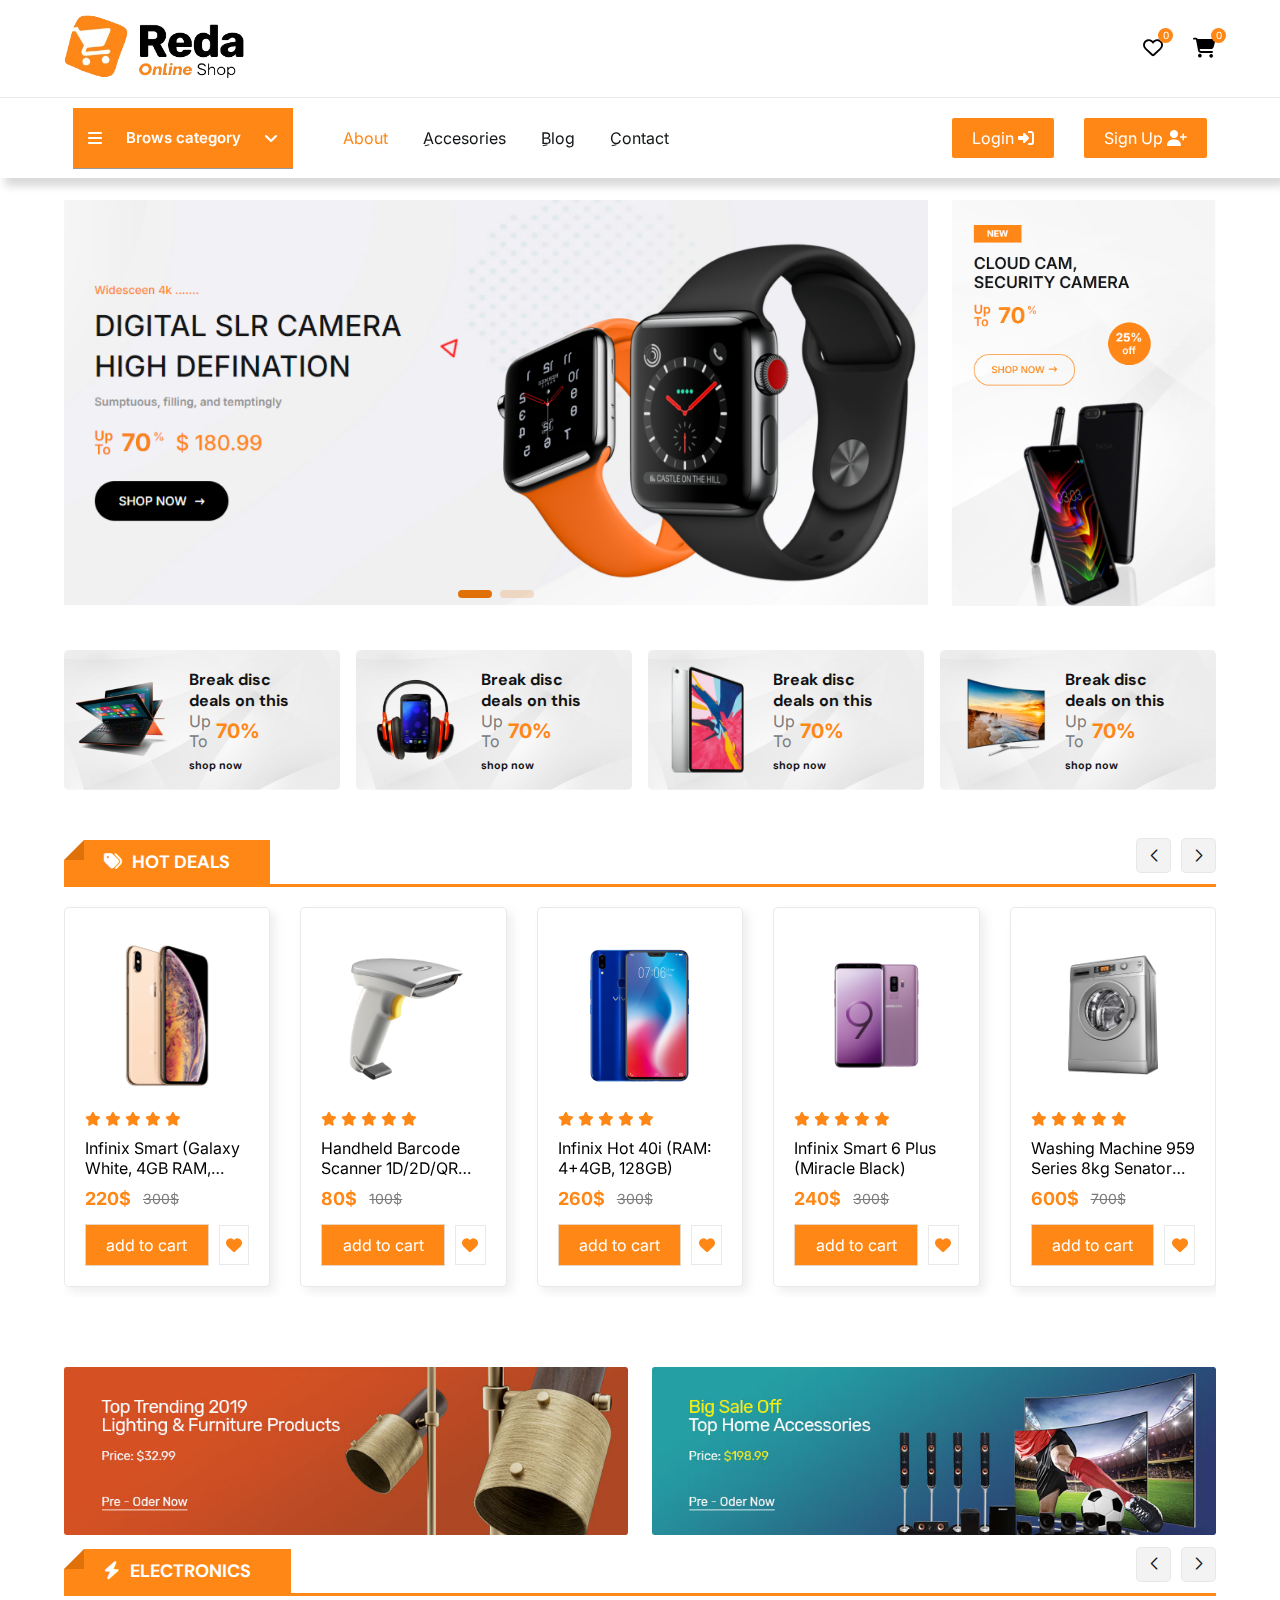
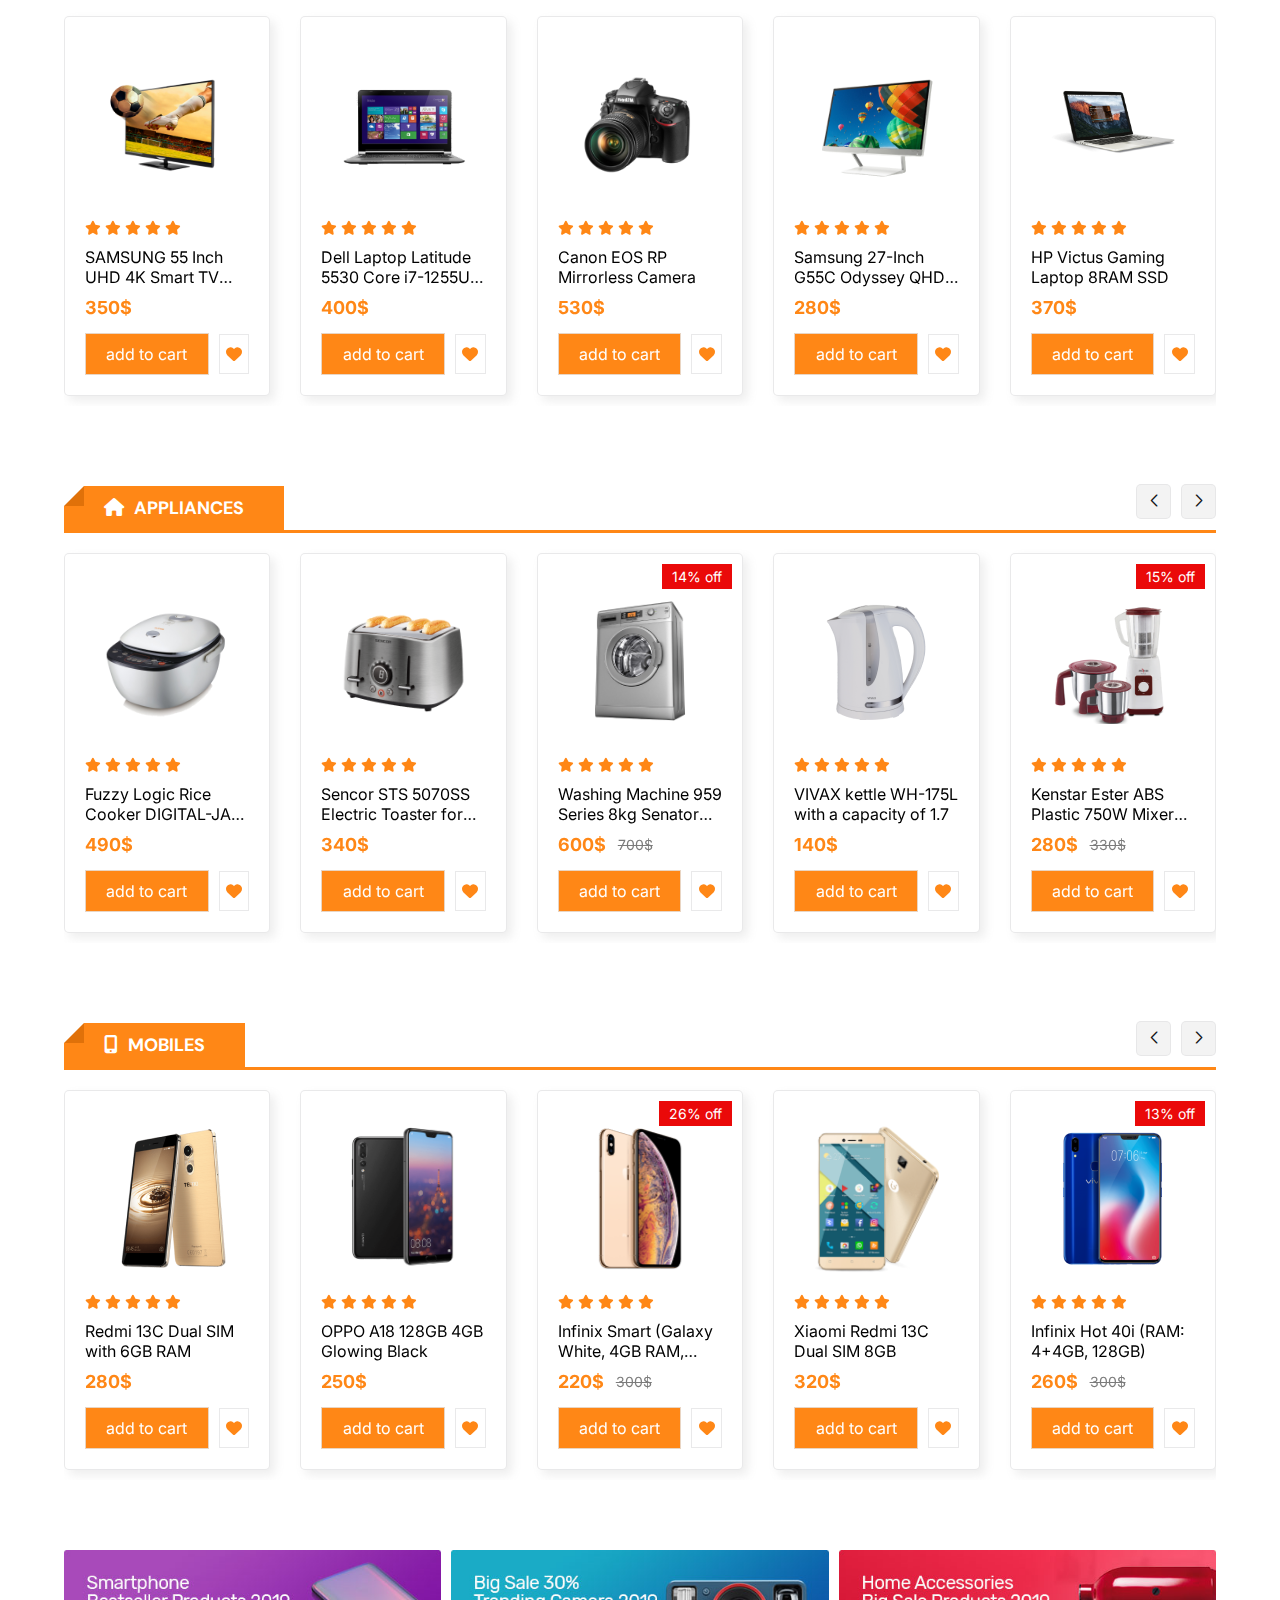
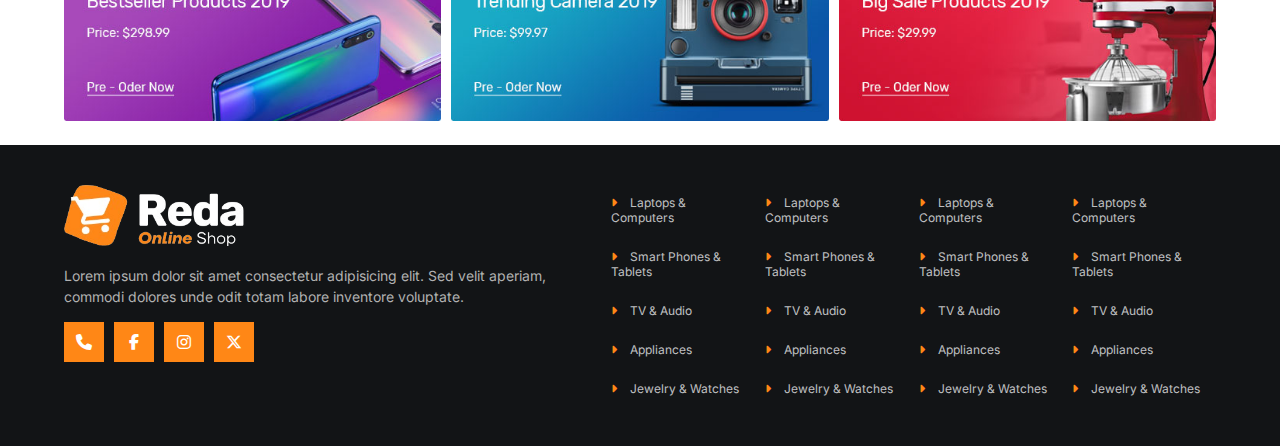
<file: index.html>
<!DOCTYPE html>
<html lang="en">
  <head>
    <meta charset="UTF-8" />
    <meta name="viewport" content="width=device-width, initial-scale=1.0" />
    <title>Reda</title>
 
    <!-- page icon -->
    <link rel="icon" href="img/icon.png" />
    <!-- font awsom -->
    <link
      rel="stylesheet"
      href="https://cdnjs.cloudflare.com/ajax/libs/font-awesome/6.7.2/css/all.min.css"
    />
    <!-- swiper css link -->
    <link rel="stylesheet" href="https://cdn.jsdelivr.net/npm/swiper@11/swiper-bundle.min.css" />
   <!-- file css -->
   <link rel="stylesheet" href="css/style.css" />
  </head>
  <body>
    <header>
      <div class="top_header">
        <div class="container">
          <a href="" class="logo"><img src="img/logo.png" alt="" /></a>
   
          <div class="header_icons">
            <div class="icon">
              <i class="fa-regular fa-heart"></i>
              <span class="count count_favourit"> 0 </span>
            </div>
            <div class="icon">
              <i class="fa-solid fa-cart-shopping" onclick="open_close_Cart()"></i>
              <span class="count count_item_header">0</span>
            </div>
          </div>
        </div>
      </div>
      <div class="bottom_header">
        <div class="container">
          <nav class="nav">
            <span class="open_menu" onclick="openCloseMenu()">
              <i class="fa-solid fa-bars"></i>
            </span>
            <div class="category_nav">
              <div class="category_btn" onclick="categoryNavList()">
                <i class="fa-solid fa-bars"></i>
                <p>Brows category</p>
                <i class="fa-solid fa-angle-down"></i>
              </div>
              <div class="category_nav_list">
                <a href="#">Electronics</a>
                <a href="#">Clothing</a>
                <a href="#">Home & Garden</a>
                <a href="#">Sports & Outdoors</a>
                <a href="#">Books & Stationery</a>
                <a href="#">Furniture & Home Decor</a>
                <a href="#">Toys & Hobbies</a>
              </div>
            </div>
            <ul class="nav_link">
              <span class="close_menu" onclick="openCloseMenu()">
                <i class="fa-solid fa-times"></i>
              </span>
              <li class="active"><a href="#">About</a></li>
              <li><a href="#">ِAccesories</a></li>
              <li><a href="#">ِBlog</a></li>
              <li><a href="#">ِContact</a></li>
            </ul>
          </nav>
          <div class="btns login_singup">
            <a href="#" class="btn"
              >Login <i class="fa-solid fa-right-to-bracket"></i
            ></a>
            <a href="#" class="btn"
              >Sign up <i class="fa-solid fa-user-plus"></i
            ></a>
          </div>
        </div>
      </div>
    </header>
<div class="slider">
  <div class="container">
    <div class="slide-swp mySwiper">
      <div class="swiper-wrapper">
        <div class="swiper-slide">
          <a href="#">

            <img src="img/banner_home1.png" alt="">
          </a>
        </div>
        <div class="swiper-slide">
          <a href="#">
            <img src="img/banner_home2.png" alt="">
          </a>
        </div>
       
      </div>
      <div class="swiper-pagination"></div>
    </div>
    <div class="banner_2">
      <a href="#">
        <img src="img/banner_home3.png" alt="">
      </a>
    </div>
    </div>
  </div>
</div>
  <div class="cart">
    <div class="top_card">
      <h3>cart Items: <span class="Count_item_cart">0</span></h3>
      <span class="close_cart" onclick="open_close_Cart()"><i class="fa-solid fa-delete-left"></i></span>
    </div>
    <div class="item_in_cart" id="cart_items">
  

    </div>
    <div class="bottom_cart">
      <div class="total">
        <p>
          subT:
        </p>
        <p class="price_cart_total">0$</p>
      </div>
      <div class="button_cart">
        <a href="" class="btn_cart btn">checkout</a>
        <span class="btn_cart trans_bg btn" onclick="open_close_Cart()">shop More</span>
      </div>
    </div>
  </div>
    <div class="banner_4">
      <div class="container">
        <div class="box">
          <a href="#" class="link_btn">
            <img src="img/banner3_1.png" alt="" />
            <div class="text">
              <h5>Break disc</h5>
              <h5>deals on this</h5>
              <div class="sale">
                <p>Up <br />To</p>
                <span>70%</span>
              </div>
              <h6>shop now</h6>
            </div>
          </a>
        </div>
        <div class="box">
          <a href="#" class="link_btn">
            <img src="img/banner3_3.png" alt="" />
            <div class="text">
              <h5>Break disc</h5>
              <h5>deals on this</h5>
              <div class="sale">
                <p>Up <br />To</p>
                <span>70%</span>
              </div>
              <h6>shop now</h6>
            </div>
          </a>
        </div>
        <div class="box">
          <a href="#" class="link_btn">
            <img src="img/banner3_2.png" alt="" />
            <div class="text">
              <h5>Break disc</h5>
              <h5>deals on this</h5>
              <div class="sale">
                <p>Up <br />To</p>
                <span>70%</span>
              </div>
              <h6>shop now</h6>
            </div>
          </a>
        </div>
        <div class="box">
          <a href="#" class="link_btn">
            <img src="img/banner3_4.png" alt="" />
            <div class="text">
              <h5>Break disc</h5>
              <h5>deals on this</h5>
              <div class="sale">
                <p>Up <br />To</p>
                <span>70%</span>
              </div>
              <h6>shop now</h6>
            </div>
          </a>
        </div>
      </div>
    </div>
    <div class="slider_products slide">
      <div class="container">
        <div class="slide_product mySwiper">
          <div class="top_slide">
            <h2>
              <i class="fa-solid fa-tags"></i>Hot Deals
            </h2>
          </div>
          <div class="products swiper-wrapper" id="swiper_item_sale">
 

          </div>
          <div class="swiper-button-next btn_Swip"></div>
          <div class="swiper-button-prev btn_Swip"></div>
        </div>
      </div>
    </div>
    <div class="banners">
      <div class="container">
        <div class="banners_box banner2_img">
          <a href="#" class="box"><img src="img/banner_box4.jpg" alt=""></a>
          <a href="#" class="box"><img src="img/banner_box5.jpg" alt=""></a>
        </div>
      </div>
    </div>
    <div class="slider_products slide">
      <div class="container">
        <div class="slide_product mySwiper">
          <div class="top_slide">
            <h2>
              <i class="fa-solid fa-bolt"></i>electronics
            </h2>
          </div>
          <div class="products swiper-wrapper" id="electronique_item">
 

          </div>
          <div class="swiper-button-next btn_Swip"></div>
          <div class="swiper-button-prev btn_Swip"></div>
        </div>
      </div>
    </div>
    <div class="slider_products slide">
      <div class="container">
        <div class="slide_product mySwiper">
          <div class="top_slide">
            <h2>
              <i class="fa-solid fa-house"></i>appliances
            </h2>
          </div>
          <div class="products swiper-wrapper" id="appliances_item">
 

          </div>
          <div class="swiper-button-next btn_Swip"></div>
          <div class="swiper-button-prev btn_Swip"></div>
        </div>
      </div>
    </div>
    <div class="slider_products slide">
      <div class="container">
        <div class="slide_product mySwiper">
          <div class="top_slide">
            <h2>
              <i class="fa-solid fa-mobile-screen-button"></i>mobiles
            </h2>
          </div>
          <div class="products swiper-wrapper" id="mobiles_item">
 

          </div>
          <div class="swiper-button-next btn_Swip"></div>
          <div class="swiper-button-prev btn_Swip"></div>
        </div>
      </div>
    </div>
    <div class="banners">
      <div class="container">
        <div class="banners_box banner_3_img">
          <a href=""><img src="img/banner_box1.jpg" alt=""></a>
          <a href=""><img src="img/banner_box2.jpg" alt=""></a>
          <a href=""><img src="img/banner_box3.jpg" alt=""></a>
        </div>
      </div>
    </div>
    <footer>
      <div class="container">
        <div class="big_row">
          <img class="logo_footer" src="img/white_logo.png" alt="">
         <p>

          Lorem ipsum dolor sit amet consectetur adipisicing elit. Sed velit aperiam, commodi dolores unde odit totam labore inventore voluptate.
         </p>
         <div class="icons_footer">
          <a href="#"><i class="fa-solid fa-phone"></i></a>
          <a href="#"><i class="fa-brands fa-facebook-f"></i></a>
          <a href="#"><i class="fa-brands fa-instagram"></i></a>
          <a href="#"><i class="fa-brands fa-x-twitter"></i></a>
         </div>
        </div>
        <div class="row">
          <h4>

          </h4>
          <div class="links">
            <a href="#"><i class="fa-solid fa-caret-right"></i> Laptops & Computers</a>
            <a href="#"><i class="fa-solid fa-caret-right"></i> Smart Phones & Tablets</a>
            <a href="#"><i class="fa-solid fa-caret-right"></i> TV & Audio</a>
            <a href="#"><i class="fa-solid fa-caret-right"></i> Appliances</a>
            <a href="#"><i class="fa-solid fa-caret-right"></i> Jewelry & Watches</a>
        </div>
        
        </div>
        <div class="row">
          <h4>

          </h4>
          <div class="links">
            <a href="#"><i class="fa-solid fa-caret-right"></i> Laptops & Computers</a>
            <a href="#"><i class="fa-solid fa-caret-right"></i> Smart Phones & Tablets</a>
            <a href="#"><i class="fa-solid fa-caret-right"></i> TV & Audio</a>
            <a href="#"><i class="fa-solid fa-caret-right"></i> Appliances</a>
            <a href="#"><i class="fa-solid fa-caret-right"></i> Jewelry & Watches</a>
        </div>
        
        </div>
        <div class="row">
          <h4>

          </h4>
          <div class="links">
            <a href="#"><i class="fa-solid fa-caret-right"></i> Laptops & Computers</a>
            <a href="#"><i class="fa-solid fa-caret-right"></i> Smart Phones & Tablets</a>
            <a href="#"><i class="fa-solid fa-caret-right"></i> TV & Audio</a>
            <a href="#"><i class="fa-solid fa-caret-right"></i> Appliances</a>
            <a href="#"><i class="fa-solid fa-caret-right"></i> Jewelry & Watches</a>
        </div>
        
        </div>
        <div class="row">
          <h4>

          </h4>
          <div class="links">
            <a href="#"><i class="fa-solid fa-caret-right"></i> Laptops & Computers</a>
            <a href="#"><i class="fa-solid fa-caret-right"></i> Smart Phones & Tablets</a>
            <a href="#"><i class="fa-solid fa-caret-right"></i> TV & Audio</a>
            <a href="#"><i class="fa-solid fa-caret-right"></i> Appliances</a>
            <a href="#"><i class="fa-solid fa-caret-right"></i> Jewelry & Watches</a>
        </div>
        
        </div>
      </div>
    </footer>
   <!-- Swiper JS -->
   <script src="https://cdn.jsdelivr.net/npm/swiper@11/swiper-bundle.min.js"></script>

   
    <script src="js/swipper.js"></script>
    <script src="js/itemsHome.js"></script>
    <script src="js/main.js"></script>
  </body>
</html>
</file>
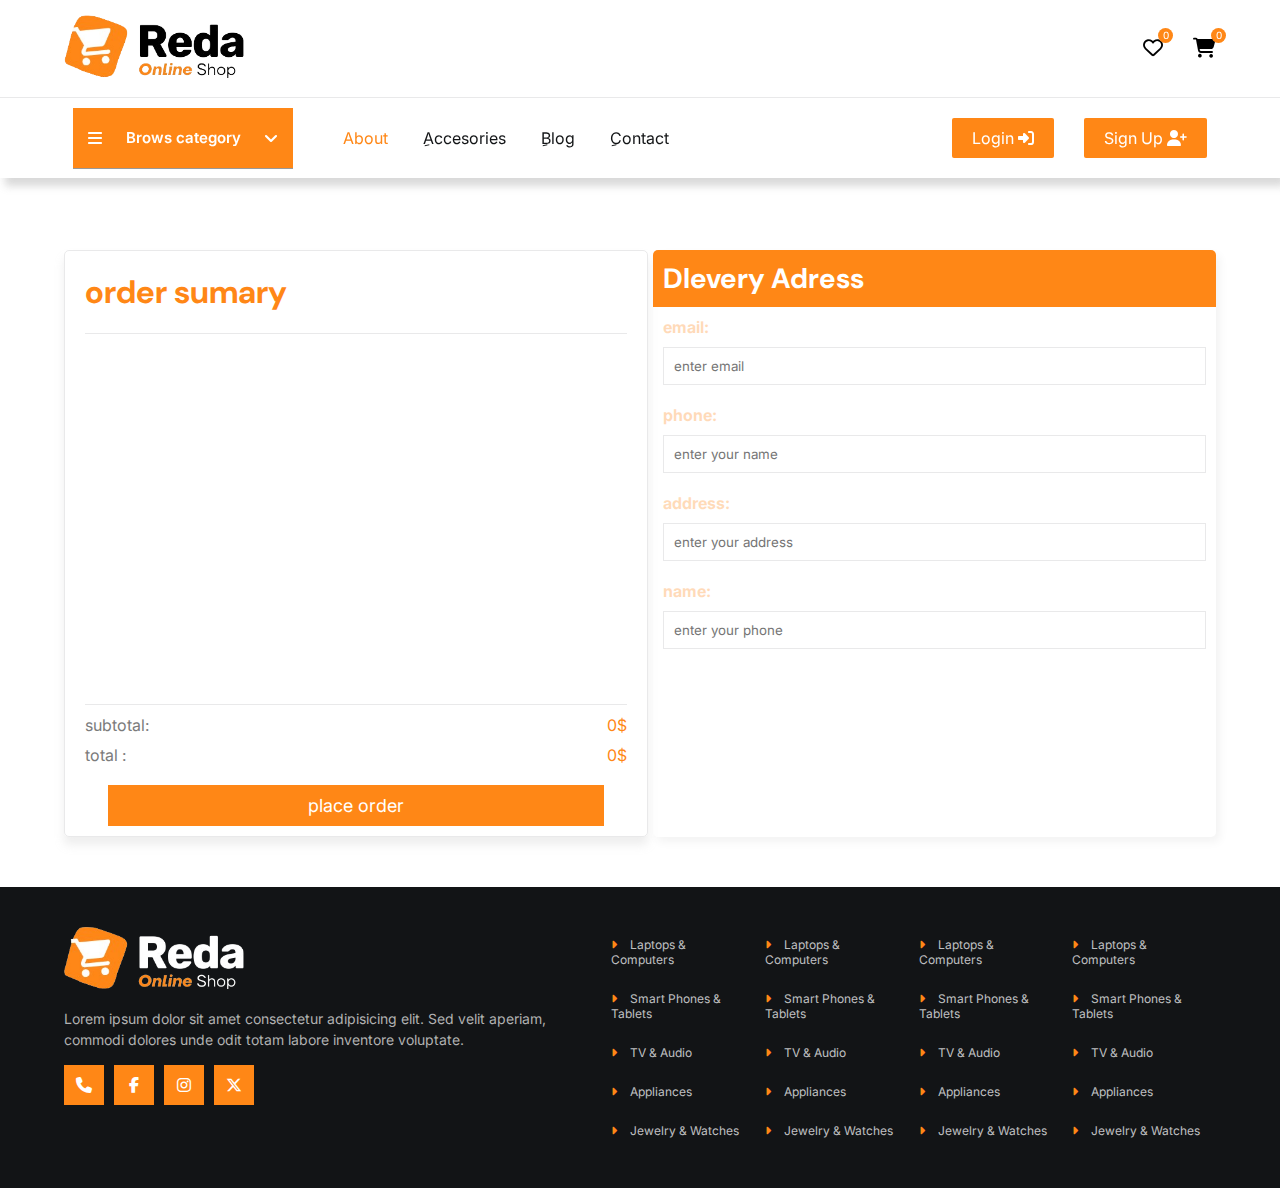
<file: checkout.html>
<!DOCTYPE html>
<html lang="en">
  <head>
    <meta charset="UTF-8" />
    <meta name="viewport" content="width=device-width, initial-scale=1.0" />
    <title>Reda</title>
 
    <!-- page icon -->
    <link rel="icon" href="img/icon.png" />
    <!-- font awsom -->
    <link
      rel="stylesheet"
      href="https://cdnjs.cloudflare.com/ajax/libs/font-awesome/6.7.2/css/all.min.css"
    />
    <!-- swiper css link -->
    <link rel="stylesheet" href="https://cdn.jsdelivr.net/npm/swiper@11/swiper-bundle.min.css" />
   <!-- file css -->
   <link rel="stylesheet" href="css/style.css" />
  </head>
  <body>
    <header>
      <div class="top_header">
        <div class="container">
          <a href="index.html" class="logo"><img src="img/logo.png" alt="" /></a>
   
          <div class="header_icons">
            <div class="icon">
              <i class="fa-regular fa-heart"></i>
              <span class="count count_favourit"> 0 </span>
            </div>
            <div class="icon">
              <i class="fa-solid fa-cart-shopping" onclick="open_close_Cart()"></i>
              <span class="count count_item_header">0</span>
            </div>
          </div>
        </div>
      </div>
      <div class="bottom_header">
        <div class="container">
          <nav class="nav">
            <span class="open_menu" onclick="openCloseMenu()">
              <i class="fa-solid fa-bars"></i>
            </span>
            <div class="category_nav">
              <div class="category_btn" onclick="categoryNavList()">
                <i class="fa-solid fa-bars"></i>
                <p>Brows category</p>
                <i class="fa-solid fa-angle-down"></i>
              </div>
              <div class="category_nav_list">
                <a href="#">Electronics</a>
                <a href="#">Clothing</a>
                <a href="#">Home & Garden</a>
                <a href="#">Sports & Outdoors</a>
                <a href="#">Books & Stationery</a>
                <a href="#">Furniture & Home Decor</a>
                <a href="#">Toys & Hobbies</a>
              </div>
            </div>
            <ul class="nav_link">
              <span class="close_menu" onclick="openCloseMenu()">
                <i class="fa-solid fa-times"></i>
              </span>
              <li class="active"><a href="#">About</a></li>
              <li><a href="#">ِAccesories</a></li>
              <li><a href="#">ِBlog</a></li>
              <li><a href="#">ِContact</a></li>
            </ul>
          </nav>
          <div class="btns login_singup">
            <a href="#" class="btn"
              >Login <i class="fa-solid fa-right-to-bracket"></i
            ></a>
            <a href="#" class="btn"
              >Sign up <i class="fa-solid fa-user-plus"></i
            ></a>
          </div>
        </div>
      </div>
    </header>


  <div class="cart">
    <div class="top_card">
      <h3>cart Items: <span class="Count_item_cart">0</span></h3>
      <span class="close_cart" onclick="open_close_Cart()"><i class="fa-solid fa-delete-left"></i></span>
    </div>
    <div class="item_in_cart" id="cart_items">
  

    </div>
    <div class="bottom_cart">
      <div class="total">
        <p>
          subT:
        </p>
        <p class="price_cart_total">0$</p>
      </div>
      <div class="button_cart">
        <a href="" class="btn_cart btn">checkout</a>
        <span class="btn_cart trans_bg btn" onclick="open_close_Cart()">shop More</span>
      </div>
    </div>
  </div>
  
<div class="checkout">
    <form id="form_contact" method="post" action="https://script.google.com/macros/s/AKfycbwe4yHgDk909-Ki-uvU6e826bdfofSaoh61CnL9RgIWaOFGkrE3_AYxncTvpcc86BGlOA/exec">
        <div class="container">
            <div class="ordersumary">
<h1>
    order sumary
</h1>
    <div class="items" id="checkout_items">


    </div>
    <div class="bottom_sumary">

    </div>
    <div class="shop_total">
        <p>
            subtotal:
        </p>
        <span class="subtotal_checkout">340$</span>
    </div>
   
    <div class="shop_total">
        <p>
            total :
        </p>
        <span class="subtotal_total">340$</span>
    </div>
    <div class="button_div">
        <button type="submit">place order</button>
    </div>

            </div>
            <div class="input_info">
<div class="address">
    <h2>dlevery adress</h2>
    <div class="inputs">
        <label for="">email:</label>
        <input type="text" id="email" name="email" required placeholder="enter email">
        <label for="">phone:</label>
        <input type="number" id="phone" name="phone" required placeholder="enter your name">
        <label for="">address:</label>
        <input id="address" name="address" required placeholder="enter your address">
        <label for="">name:</label>
        <input type="text" id="name" name="name" required placeholder="enter your phone">
    </div>
</div>
            </div>
        </div>
    </form>
</div>


    <footer>
      <div class="container">
        <div class="big_row">
          <img class="logo_footer" src="img/white_logo.png" alt="">
         <p>

          Lorem ipsum dolor sit amet consectetur adipisicing elit. Sed velit aperiam, commodi dolores unde odit totam labore inventore voluptate.
         </p>
         <div class="icons_footer">
          <a href="#"><i class="fa-solid fa-phone"></i></a>
          <a href="#"><i class="fa-brands fa-facebook-f"></i></a>
          <a href="#"><i class="fa-brands fa-instagram"></i></a>
          <a href="#"><i class="fa-brands fa-x-twitter"></i></a>
         </div>
        </div>
        <div class="row">
          <h4>

          </h4>
          <div class="links">
            <a href="#"><i class="fa-solid fa-caret-right"></i> Laptops & Computers</a>
            <a href="#"><i class="fa-solid fa-caret-right"></i> Smart Phones & Tablets</a>
            <a href="#"><i class="fa-solid fa-caret-right"></i> TV & Audio</a>
            <a href="#"><i class="fa-solid fa-caret-right"></i> Appliances</a>
            <a href="#"><i class="fa-solid fa-caret-right"></i> Jewelry & Watches</a>
        </div>
        
        </div>
        <div class="row">
          <h4>

          </h4>
          <div class="links">
            <a href="#"><i class="fa-solid fa-caret-right"></i> Laptops & Computers</a>
            <a href="#"><i class="fa-solid fa-caret-right"></i> Smart Phones & Tablets</a>
            <a href="#"><i class="fa-solid fa-caret-right"></i> TV & Audio</a>
            <a href="#"><i class="fa-solid fa-caret-right"></i> Appliances</a>
            <a href="#"><i class="fa-solid fa-caret-right"></i> Jewelry & Watches</a>
        </div>
        
        </div>
        <div class="row">
          <h4>

          </h4>
          <div class="links">
            <a href="#"><i class="fa-solid fa-caret-right"></i> Laptops & Computers</a>
            <a href="#"><i class="fa-solid fa-caret-right"></i> Smart Phones & Tablets</a>
            <a href="#"><i class="fa-solid fa-caret-right"></i> TV & Audio</a>
            <a href="#"><i class="fa-solid fa-caret-right"></i> Appliances</a>
            <a href="#"><i class="fa-solid fa-caret-right"></i> Jewelry & Watches</a>
        </div>
        
        </div>
        <div class="row">
          <h4>

          </h4>
          <div class="links">
            <a href="#"><i class="fa-solid fa-caret-right"></i> Laptops & Computers</a>
            <a href="#"><i class="fa-solid fa-caret-right"></i> Smart Phones & Tablets</a>
            <a href="#"><i class="fa-solid fa-caret-right"></i> TV & Audio</a>
            <a href="#"><i class="fa-solid fa-caret-right"></i> Appliances</a>
            <a href="#"><i class="fa-solid fa-caret-right"></i> Jewelry & Watches</a>
        </div>
        
        </div>
      </div>
    </footer>
  <script src="js/submit_cehckout.js"></script>
    <script src="js/main.js"></script>
  </body>
</html>
</file>
<file: css/style.css>
@import url("https://fonts.googleapis.com/css2?family=DM+Sans:wght@400;500;700&family=Inter:wght@400;500&display=swap");
* {
  box-sizing: border-box;
  margin: 0;
  padding: 0;
  list-style: none;
  text-decoration: none;
  font-family: "Inter", sans-serif;
}
:root {
  --main-color: #ff8716;
  --main-color-hover: #e07109;
  --p-color: #7b7b7b;
  --bg-color: #f3f3f3;
  --color-heading: #121416;
  --border-color: #e5e5e6d5;
  --sale-color: #e51a1a;
}
span {
  color: var(--main-color);
}
p {
  color: var(--p-color);
}
h1,
h2,
h3,
h5,
h6 {
  font-family: "DM Sans", sans-serif;
  color: var(--color-heading);
}
img {
  width: 100%;
}
a {
  color: black;
  text-decoration: none;
}
input,
select,
button {
  border: 0;
  outline: 0;
}
body {
  padding-top: 200px;
}
.container {
  width: 90%;
  margin: auto;
  max-width: 1350px;
}
@media (max-width: 1350px) {
  .container {
    width: 90%;
  }
}
/* start header */
header {
  background-color: white;
  position: fixed;
  top: 0;
  left: 0;
  right: 0;
  box-shadow: 5px 8px 8px #d1d1d1d3;
  z-index: 100;
}
header .top_header .container {
  display: flex;
  justify-content: space-between;
  align-items: center;
  padding: 15px 0px;
}
header .top_header .logo {
  width: 180px;
}
header .top_header .search_box {
  width: 610px;
  display: flex;
  align-items: center;
  border-radius: 2px;
  background-color: var(--bg-color);
}

header .top_header .search_box input {
  height: 55px;
  width: 400px;
  padding: 5px 15px 5px 10px;
  background-color: transparent;
}
header .top_header .search_box .select_box {
  position: relative;
}
header .top_header .search_box .select_box::after {
  content: "";
  position: absolute;
  top: 50%;
  transform: translateY(-59%);
  right: 0;
  width: 1px;
  height: 50%;
  background-color: #b9b9b9;
}
header .top_header .search_box .select_box select {
  outline: 0;
  border: 0;
  height: 55px;
  background-color: transparent;
  cursor: pointer;
  font-size: 17px;
  margin-left: 10px;
  padding: right 10px;
  margin-right: 10px;
}
header .top_header .search_box .select_box select option {
  font-size: 15px;
}
header .top_header .search_box button {
  height: 55px;
  width: 60px;
  background-color: var(--main-color);
  cursor: pointer;
}
header .top_header .search_box button:hover {
  color: var(--main-color-hover);
}
header .top_header .search_box button i {
  color: white;
}

header .top_header .header_icons {
  display: flex;
  align-items: center;
  gap: 30px;
}
header .top_header .header_icons .icon {
  position: relative;
  cursor: pointer;
}
header .top_header .header_icons .icon i {
  font-size: 20px;
}
header .top_header .header_icons .icon .count {
  position: absolute;
  top: -10px;
  right: -10px;
  width: 15px;
  height: 15px;
  text-align: center;
  border-radius: 50%;
  background-color: var(--main-color);
  color: white;
  font-size: 10px;
  text-align: center;
  display: flex;
  align-items: center;
  justify-content: center;
}
header .bottom_header {
  border-top: 1px solid var(--border-color);
  padding: 10px;
}
header .bottom_header .container {
  display: flex;
  align-items: center;
  justify-content: space-between;
}
header .bottom_header nav {
  display: flex;
  align-items: center;
  gap: 50px;
  height: 60px;
}
header .bottom_header .category_nav {
  width: 220px;
  position: relative;
  height: 100%;
  position: relative;
}
header .bottom_header .category_nav .category_nav_list {
  position: absolute;
  top: 100%;
  left: 0;
  width: 100%;
  background-color: white;
  border: 1px solid #999;
  border-top: 0;
  display: flex;
  flex-direction: column;
  gap: 10px;
  height: 0;
  transition: 1.3s;
  overflow: hidden;
}

header .bottom_header .category_nav .category_nav_list a {
  padding: 14px 10px;
  border-bottom: 1px solid #9999991f;
}
header .bottom_header .category_nav .category_nav_list a:last-child {
  border-bottom: none;
}
header .bottom_header .category_nav .category_nav_list a:hover {
  background-color: var(--border-color);
}
header .bottom_header .category_nav .category_btn {
  height: 100%;
  width: 100%;
  justify-content: space-between;
  display: flex;
  background-color: var(--main-color);
  align-items: center;
  padding: 0 15px;
  cursor: pointer;
  border: 0;
  outline: 0;
}
header .bottom_header .category_nav .category_btn:hover {
  background-color: var(--main-color-hover);
}
header .bottom_header .category_nav .category_btn p {
  color: white;
  font-weight: 600;
  font-size: 15px;
}
header .bottom_header .category_nav .category_btn i {
  color: white;
}
header .bottom_header .nav_link {
  display: flex;
  gap: 35px;
}

header .bottom_header .nav_link li a {
  transition: 0.3s;
  color: var(--color-heading);
  transition: 0.3s;
}

header .bottom_header .nav_link li a:hover {
  color: var(--main-color);
}
header .bottom_header .nav_link li.active a {
  color: var(--main-color);
}
header .bottom_header .login_singup {
  display: flex;
  gap: 30px;
  align-items: center;
}
header .bottom_header .login_singup a {
  background-color: var(--main-color);
  padding: 10px 20px;
  color: white;
  border-radius: 2px;
  text-transform: capitalize;
}
header .bottom_header .login_singup a:hover {
  background-color: var(--main-color-hover);
}
/* swiper */
.slider {
  position: relative;
}
.slider .container {
  display: flex;
  justify-content: space-between;
}
.slider .banner_2 {
  width: 23%;
  height: 100%;
  object-fit: cover;
}
.slider .banner_2 a {
  width: 100%;
  height: 100%;
}
.slider .container .slide-swp {
  width: 75%;
  overflow: hidden;
  position: relative;
}
.swiper-wrapper {
  height: auto !important;
}
.slider .container .slide-swp .swiper-pagination span {
  background-color: var(--main-color);
  background-color: var(--main-color-hover);
  width: 34px !important;
  height: 8px !important;
  border-radius: 30px !important;
}
.slider .container .slide-swp .swiper-pagination span.active {
}
/* banner _4*/
.banner_4 {
  margin: 40px 0;
}
.banner_4 .container {
  display: flex;
  justify-content: space-between;
}
.banner_4 .container .box {
  width: 24%;
  background: url(../img/bg_banner3.jpg);
  background-size: cover;
  background-position: center;
  border-radius: 5px;
  display: flex;

  padding: 12px 10px;
  position: relative;
}
.banner_4 .container .box a {
  display: flex;
  align-items: center;
  gap: 15px;
}

.banner_4 .container .box img {
  width: 100px;
  transition: 0.2s;
}

.banner_4 .container .box:hover img {
  scale: 1.1;
}
.banner_4 .container .box h5 {
  font-size: 16px;
}
.banner_4 .container .box .sale {
  display: flex;
  align-items: center;
  gap: 5px;
  margin-bottom: 7px;
}
.banner_4 .container .box .sale span {
  font-size: 20px;
  font-weight: bold;
}
/* start slid */
.slide {
  margin-bottom: 70px;
}
.top_slide {
  position: relative;
  margin-bottom: 20px;
  border-bottom: 3px solid var(--main-color);
}
.top_slide h2 {
  position: relative;
  text-transform: uppercase;
  background: var(--main-color);
  color: white;
  font-size: 18px;
  padding: 10px 40px;
  display: flex;
  align-items: center;
  width: max-content;
  gap: 10px;
}
.top_slide h2::before {
  content: "";
  position: absolute;
  width: 0;
  height: 0;
  top: 0;
  z-index: 9;
  border-left: 20px solid transparent;
  background-color: white;
  left: 0;
  border-bottom: 20px solid var(--main-color-hover);
}
.slide .container {
  position: relative;
}
.slide .container .mySwiper {
  padding: 10px 0;
}
.slide .container .mySwiper .btn_Swip {
  position: absolute;
  top: 30px;
  right: 0;
  background-color: var(--bg-color);
  color: var(--color-heading);
  border-radius: 5px;
  font-weight: bold;
  height: 35px;
  width: 35px;
  border: 1px solid var(--border-color);
}

.slide .container .mySwiper .btn_Swip::after {
  font-size: 12px;
}

.slide .container .mySwiper .btn_Swip.swiper-button-prev {
  left: calc(100% - 80px);
}
/* product */
.mySwiper {
  overflow: hidden;
}
.product {
  background-color: white;
  padding: 20px;
  box-shadow: 5px 5px 10px #94949428;
  border: 1px solid var(--border-color);
  border-radius: 5px;
  position: relative;
}
.product .sale_persenr {
  position: absolute;
  top: 10px;
  right: 10px;
  padding: 4px 10px;
  background-color: rgb(234, 9, 9);
  color: white;
  font-size: 14px;
  z-index: 2;
}
.product .img_product {
  position: relative;
  height: 180px;
  padding: 0 20px;
  display: flex;
  justify-content: center;
  align-items: center;
  transition: 0.2s;
}
.product:hover .img_product {
  transform: scale(1.05);
}
.product .name_product {
  margin-bottom: 10px;
  color: var(--color-heading);
  overflow: hidden;
  text-overflow: ellipsis;
  display: -webkit-box;
  -webkit-line-clamp: 2;
  -webkit-box-orient: vertical;
}
.product .name_product a:hover {
  text-decoration: underline;
}
.product .stars {
  margin-bottom: 10px;
}
.product .stars i {
  color: var(--main-color);
  transition: 0.3s;
  font-size: 14px;
}
.price {
  display: flex;
  align-items: center;
  gap: 12px;
}
.price p {
  font-size: 18px;
  font-weight: bold;
  color: var(--main-color);
}
.price .old_price {
  color: var(--p-color);
  text-decoration: line-through;
  font-size: 14px;
  font-weight: normal;
}
.product .icons {
  display: flex;
  gap: 10px;
  margin-top: 15px;
  display: flex;
  align-items: center;
  justify-content: space-between;
}
.product .icons .icon_product {
  width: 40px;
  height: 40px;
  border: 1px solid var(--border-color);
  text-align: center;
  display: flex;
  justify-content: center;
  align-items: center;
  cursor: pointer;
  transition: 0.3s;
}
.product .icons .icon_product:hover {
  background-color: var(--main-color);
  color: white;
}
.product .icons .btn_add_cart {
  background-color: var(--main-color);
  color: white;
  padding: 10px 20px;
  border: none;
  cursor: pointer;
  width: 150px;
  text-align: center;
  border: 1px solid var(--border-color);
  transition: 0.3s;
}
.product .icons .btn_add_cart:hover {
  background-color: white;
  color: var(--main-color);
}
.product .icons .btn_add_cart.active {
  background-color: white;
  color: var(--main-color);
  border: 1px solid var(--main-color);
  pointer-events: none;
}
/* banner */
.banners_box {
  display: flex;
  justify-content: space-between;
}
.banners_box .box {
  width: 49%;
}
.banners_box.banner_3_img {
  gap: 10px;
}
/* footer */
footer {
  background-color: var(--color-heading);
  margin-top: 20px;
}
footer .container {
  display: flex;
  justify-content: space-between;
  padding: 40px 0;
}
footer .container .big_row .logo_footer {
  width: 180px;
}
footer .container .big_row p {
  width: 90%;
  color: #b1b1b1;
  font-size: 14px;
  line-height: 1.5;
  margin: 15px 0;
}
footer .container .row {
  width: 22%;
}
footer .container .big_row .icons_footer {
  display: flex;
  gap: 10px;
}
footer .container .big_row .icons_footer a {
  width: 40px;
  height: 40px;
  display: flex;
  align-items: center;
  justify-content: center;
  background-color: var(--main-color);
  color: white;
}
footer .container .big_row .icons_footer a:hover {
  background-color: var(--main-color-hover);
}
footer .container .row {
  display: flex;
  flex-direction: column;
}
footer .container .row .links {
  display: flex;
  flex-direction: column;
  gap: 4px;
}
footer .container .row .links a {
  color: var(--border-color);
  text-decoration: none;
  font-size: 12px;
  transition: 0.4s;
  padding: 10px;
}
footer .container .row .links a i {
  color: var(--main-color);
  margin-right: 10px;
}
footer .container .row .links a:hover {
  color: var(--main-color);
  transform: translateX(6px);
}
/* cart */
.cart {
  position: fixed;
  z-index: 200;
  right: -3450px;
  top: 0;
  background-color: white;
  bottom: 0;
  border-left: 1px solid var(--border-color);
  width: 350px;
  padding: 30px;
  display: flex;
  flex-direction: column;
  justify-content: space-between;
  transition: 0.5s;
}
.cart.active {
  right: 0;
}
.cart .top_card {
  display: flex;
  justify-content: space-between;
  align-items: center;
}
.cart .top_card .close_cart i {
  font-size: 30px;
  cursor: pointer;
}
.cart .top_card h3 {
  font-size: 18px;
}
.cart .top_card h3 span {
  color: var(--color-heading);
}
.cart .item_in_cart {
  padding: 20px 0;
  border-block: 1px solid var(--border-color);
  margin-block: 20px;
  height: 100%;
  overflow-y: auto;
}
.cart .item_in_cart .item_cart {
  display: flex;
  gap: 10px;
  align-items: center;
  justify-content: center;
  border-bottom: 1px solid var(--border-color);
  padding: 10px;
}
.cart .item_in_cart .item_cart:last-child {
  border-bottom: none;
  margin-bottom: 0;
}
.cart .item_in_cart .item_cart img {
  width: 80px;
}
.cart .item_in_cart .item_cart h4 {
  margin-bottom: 10px;
  font-weight: 500;
  overflow: hidden;
  text-overflow: ellipsis;
  display: -webkit-box;
  -webkit-line-clamp: 2;
  -webkit-box-orient: vertical;
}
.cart .item_in_cart .item_cart .delete_item i {
  font-size: 22px;
  cursor: pointer;
  transition: 0.3s;
}
.cart .item_in_cart .item_cart .delete_item i:hover {
  color: var(--sale-color);
}
.cart .item_in_cart .item_cart .quantity_control {
  display: flex;
  align-items: center;
  gap: 5px;
  margin-top: 5px;
}
.cart .item_in_cart .item_cart .quantity_control span {
  font-size: 18px;
  min-width: 40px;
  display: flex;
  justify-content: center;
  align-items: center;
}
.cart .item_in_cart .item_cart .quantity_control button {
  width: 27px;
  height: 27px;
  display: flex;
  align-items: center;
  justify-content: center;
  cursor: pointer;
  font-size: 20px;
  border-radius: 2px;
  border: 1px solid var(--border-color);
}
.cart .bottom_cart .total {
  display: flex;
  justify-content: space-between;
  margin-bottom: 30px;
}
.cart .bottom_cart .price_cart_total {
  color: var(--main-color);
}
.cart .bottom_cart .button_cart {
  display: flex;
  gap: 20px;
  justify-content: space-between;
}
.cart .bottom_cart .button_cart .btn_cart {
  background-color: var(--main-color);
  padding: 10px;
  color: white;
  width: 200px;
  text-align: center;
  border: 1px solid var(--main-color);
  border-radius: 2px;
  transition: 0.3s;
  cursor: pointer;
}

.cart .bottom_cart .button_cart .btn_cart:hover {
  background-color: white;
  color: var(--main-color);
}

.cart .bottom_cart .button_cart .btn_cart:last-child {
  background: transparent;
  color: var(--main-color);
}

.cart .bottom_cart .button_cart .btn_cart:last-child:hover {
  background: var(--main-color);
  color: white;
}
.open_menu,
.close_menu {
  display: none;
}

/* responsive */
@media (max-width: 1100px) {
  header .top_header .container {
    flex-wrap: wrap;
  }
  header .top_header .search_box {
    order: 3;
    width: 80%;
    margin: 20px auto;
  }
  header .top_header .logo {
    width: 140px;
  }
  header .bottom_header .nav_link {
    position: fixed;
    top: 0;
    left: -5500px;
    bottom: 0;
    background-color: white;
    width: 400px;
    flex-direction: column;
    align-items: center;
    padding-top: 100px;
    border-right: 1px solid var(--border-color);
    transition: 0.5s;
  }
  header .bottom_header .nav_link.active {
    left: 0;
  }
  header .bottom_header .nav_link i {
    font-size: 18px;
    height: auto;
  }
  .close_menu {
    display: block;
    position: absolute;
    top: 30px;
    right: 30px;
    font-size: 30px;
  }
  .open_menu {
    display: block;
  }
  .open_menu i {
    cursor: pointer;
    padding: 10px;

    font-size: 29px;
    width: 50px;
    text-align: center;
    border-radius: 3px;
  }
  .banner_4 .container {
    flex-direction: column;
    justify-content: center;
    width: 100%;
    align-items: center;
    gap: 10px;
  }
  .banner_4 .container .box {
    width: 80%;
    justify-content: center;
  }
  .banner_2 {
    display: none;
  }
  footer .container {
    flex-wrap: wrap;
  }
  .slider .container .slide-swp {
    width: 100%;
  }
  footer .container .big_row {
    width: 50%;
  }
  footer .container .row {
    width: 30%;
    margin-bottom: 20px;
  }
}
@media (max-width: 1000px) {
  body {
    padding-top: 200px;
  }
  header .bottom_header .login_singup a {
    font-size: 12px;
  }

  header .bottom_header .category_nav {
    width: 150px;
  }
  header .bottom_header .category_nav .category_btn p {
    font-size: 10px;
    border-bottom: 0;
  }
  .top_slide h2 {
    font-size: 12px;
  }
  .top_slide h2 {
    font-size: 14px;
  }
  .product .icons .btn_add_cart {
    font-size: 12px;
    width: 130px;
  }
  .product .icons .icon_product {
    width: 30px;
    height: 30px;
  }
  .product .img_product {
    height: 150px;
  }
  .banners_box {
    flex-direction: column;
    justify-content: center;
    width: 100%;
    align-items: center;
    gap: 0px;
  }
  .checkout .container{
    flex-direction: column;
  }
}
@media (max-width: 600px) {
  .category_nav {
    display: none;
  }
  .search_box {
    width: 100%;
  }
  header .top_header .search_box select {
    width: 100px;
    font-size: 12px;
  }
  header .top_header .search_box select option {
    font-size: 10px;
  }
  header .top_header .search_box input {
    width: calc(100% - 140px);
  }
  header .bottom_header .nav_link {
    width: 100%;
  }
  .cart {
    width: 100%;
  }
  footer .container {
    flex-direction: column;
  }
  footer .container .row {
    width: 100%;
  }
  .product .icons .btn_add_cart {
    font-size: 10px;
  }
  .name_product a {
    width: 100%;
  }
}
/* check out page */
.checkout {
  margin: 50px 0;
}
.checkout .container {
  display: flex;
  gap: 5px;
  justify-content: space-between;
}
.checkout .ordersumary {
  width: 100%;
  padding: 0 20px;
  border: 1px solid var(--border-color);
  border-radius: 5px;
  box-shadow: 0px 8px 10px #c0bfbf44;
}
.checkout .ordersumary h1 {
  border-bottom: 1px solid var(--border-color);
  padding: 20px 0;
  margin-bottom: 20px;
  color: var(--main-color);
}
.checkout .ordersumary .items {
  height: 350px;
  overflow-y: auto;
}
.checkout .ordersumary .item_cart {
  display: flex;
  align-items: center;
  padding: 10px;
  border-bottom: 1px solid var(--border-color);
  justify-content: space-around;
  height: 125px;
  padding-right: 20px;
}

.checkout .ordersumary .item_card .img_name {
  display: flex;
  align-items: center;
  gap:10px ;
margin-top: 20px;
}

.checkout .ordersumary .item_card .img_name img{
  width: 130px;
}
.checkout .ordersumary .item_card h4{
  margin-bottom: 10px;
  font-size: 14px;
  overflow: hidden;
  text-overflow: ellipsis;
  display: -webkit-box;
  -webkit-line-clamp: 2;
  -webkit-box-orient: vertical;

}
.checkout .ordersumary .quantity_control {
  display: flex;
  align-items: center;
  gap: 5px;
  margin-top: 5px;
}
.checkout .ordersumary .quantity_control span{
  font-size: 16px;
  min-width: 40px;
  display: flex;
  justify-content: center;
  align-items: center;
  background-color: var(--bg-color);
  border: 1px solid var(--border-color);
  padding: 3px;
}
.checkout .ordersumary .quantity_control button{
  width: 27px;
  height: 27px;
  display: flex;
  justify-content: center;
  align-items: center;
  cursor: pointer;


}
.checkout .ordersumary .bottom_sumary{
  border-top: 1px solid var(--border-color);

}
.shop_total{
  display: flex;
  justify-content: space-between;
  align-items: center;
  margin-top: 10px;
  margin-bottom: 10px;
}
.button_div {
  width: 100%;
  margin: auto;
  display: flex;
  justify-content: center;
  padding: 10px;
}
.button_div button{
  width: 95%;
  background-color: var(--main-color);
  border: 0;
  outline: 0;
  margin: 10px;
  margin: auto;
  color: white;
  font-size: 18px;
  padding: 10px 0;
  cursor: pointer;
}
.button_div button:hover{
  background-color: var(--main-color-hover);
}
.input_info{
  width: 100%;
box-shadow: 4px 5px 10px var(--bg-color);
border-radius: 5px;
overflow: hidden;
}
.input_info .address{
  display: flex;
  flex-direction: column;
}
.input_info .address .inputs{
  display: flex;
  gap: 10px;
  flex-direction: column;
  padding: 10px;

}
.input_info .address h2{
  text-transform: capitalize;
  color: white;
  font-size: 28px;
  background-color: var(--main-color);
  padding: 10px;
}
.input_info .address .inputs input{
  width: 100%;
  padding: 10px;
  margin-bottom: 10px;
  color: var(--color-heading);
  border: 1px solid var(--border-color);
}
.input_info .address .inputs label{
  color: var(--main-color);
  font-weight: bold;
  opacity: 0.3;
}
</file>
